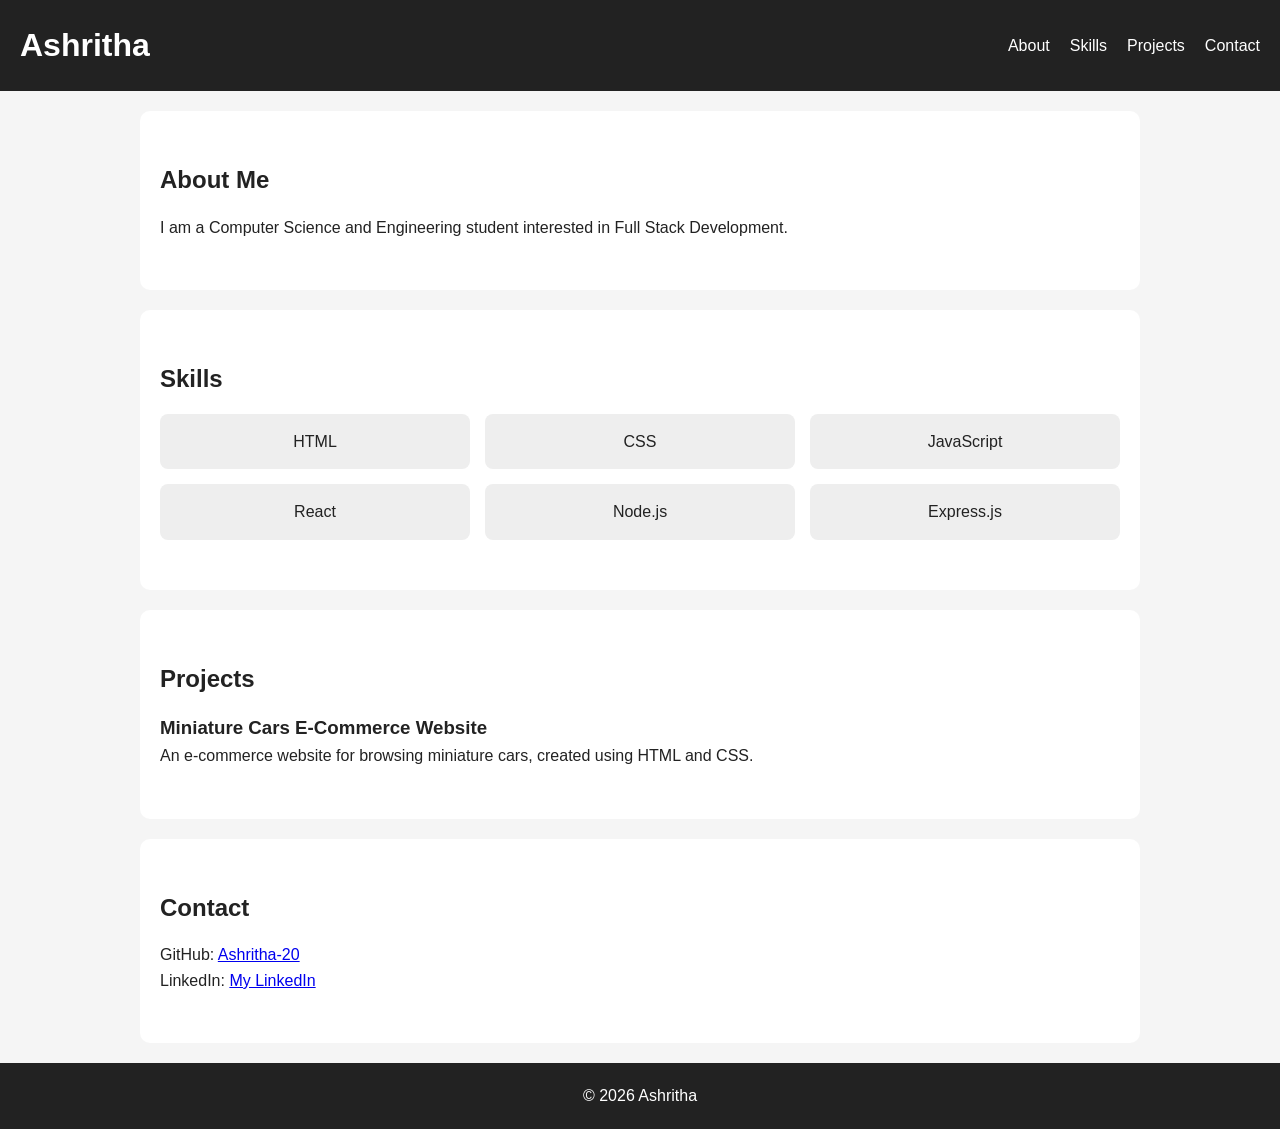
<file: portfolio/index.html>
<!DOCTYPE html>
<html lang="en">
<head>
    <meta charset="UTF-8">
    <meta name="viewport" content="width=device-width, initial-scale=1.0">
    <title>Ashritha | Portfolio</title>
    <link rel="stylesheet" href="style.css">
</head>

<body>

    <header>
        <h1>Ashritha</h1>

        <nav>
            <a href="#about">About</a>
            <a href="#skills">Skills</a>
            <a href="#projects">Projects</a>
            <a href="#contact">Contact</a>
        </nav>
    </header>

    <main>

        <section id="about">
            <h2>About Me</h2>
            <p>
                I am a Computer Science and Engineering student
                interested in Full Stack Development.
            </p>
        </section>

        <section id="skills">
            <h2>Skills</h2>
            <div>
                <p>HTML</p>
                <p>CSS</p>
                <p>JavaScript</p>
                <p>React</p>
                <p>Node.js</p>
                <p>Express.js</p>
            </div>
        </section>

        <section id="projects">
            <h2>Projects</h2>
            <div>
                <h3>Miniature Cars E-Commerce Website</h3>
                <p>
                    An e-commerce website for browsing miniature cars,
                    created using HTML and CSS.
                </p>
            </div>
        </section>

        <section id="contact">
            <h2>Contact</h2>
            <p>
                GitHub:
                <a href="https://github.com/Ashritha-20" target="_blank">
                    Ashritha-20
                </a>
            </p>
            <p>
    LinkedIn:
    <a href="https://www.linkedin.com/in/ashritha-mushikanpeta-266a1b32/" target="_blank">
        My LinkedIn
    </a>
</p>
        </section>

    </main>

    <footer>
        <p>© 2026 Ashritha</p>
    </footer>

</body>
</html>
</file>
<file: portfolio/style.css>
* {
    margin: 0;
    padding: 0;
    box-sizing: border-box;
}

body {
    font-family: Arial, sans-serif;
    line-height: 1.6;
    background: #f5f5f5;
    color: #222;
}

header {
    background: #222;
    color: white;
    padding: 20px;
    display: flex;
    justify-content: space-between;
    align-items: center;
    flex-wrap: wrap;
}

nav {
    display: flex;
    gap: 20px;
}

nav a {
    color: white;
    text-decoration: none;
}

nav a:hover {
    text-decoration: underline;
}

main {
    max-width: 1000px;
    margin: auto;
}

section {
    padding: 50px 20px;
    margin: 20px 0;
    background: white;
    border-radius: 10px;
}

h2 {
    margin-bottom: 15px;
}

#skills div {
    display: grid;
    grid-template-columns: repeat(3, 1fr);
    gap: 15px;
}

#skills p {
    padding: 15px;
    background: #eeeeee;
    text-align: center;
    border-radius: 8px;
}

footer {
    text-align: center;
    padding: 20px;
    background: #222;
    color: white;
}

@media (max-width: 600px) {
    header {
        flex-direction: column;
        gap: 15px;
    }

    nav {
        flex-direction: column;
        text-align: center;
        gap: 8px;
    }

    #skills div {
        grid-template-columns: 1fr;
    }

    section {
        margin: 10px;
    }
}
</file>
